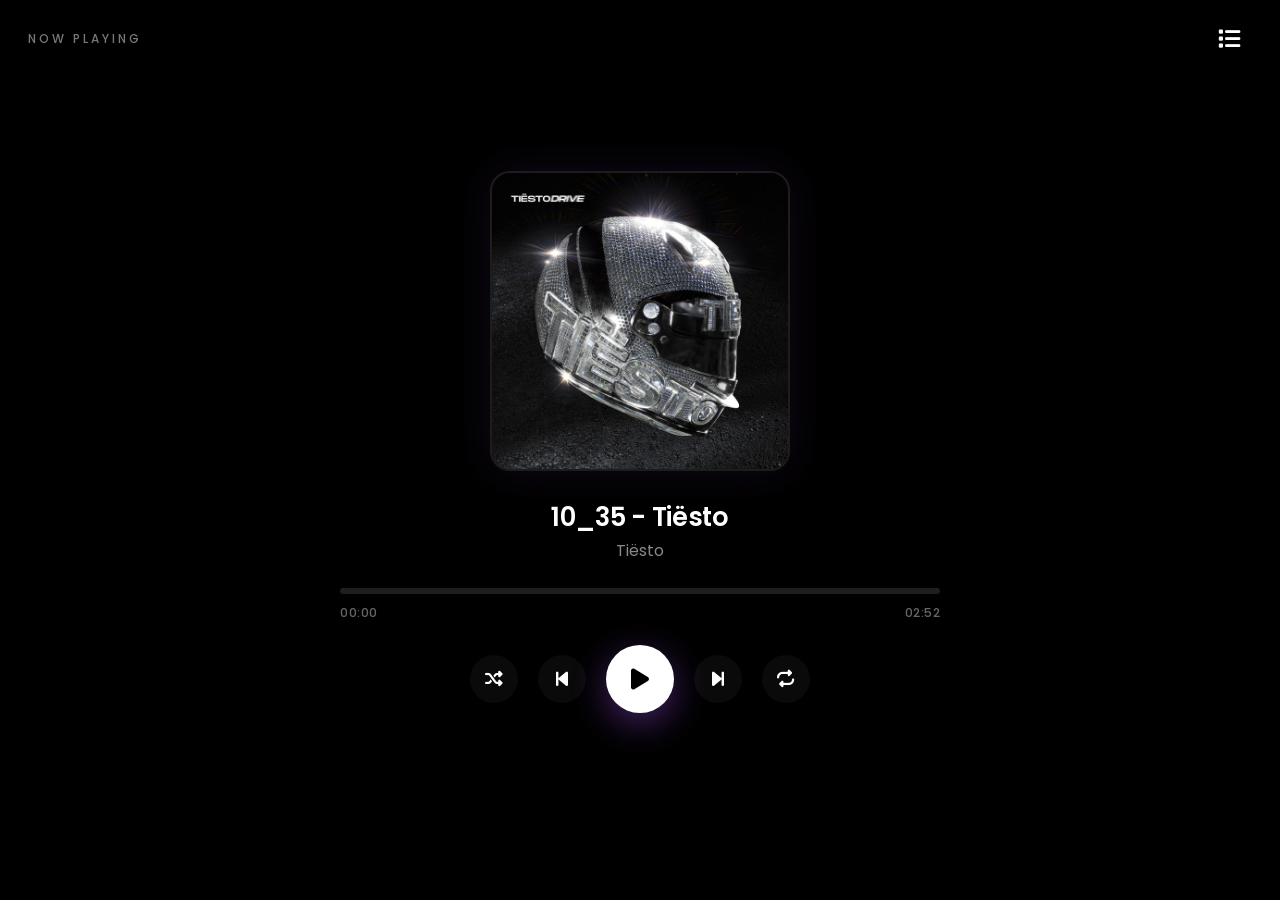
<file: PAGES/Music.html>
<!DOCTYPE html>
<html lang="en">
<head>
    <meta charset="UTF-8">
    <meta name="viewport" content="width=device-width, initial-scale=1.0, user-scalable=no, viewport-fit=cover">
    <title>Fullscreen Music Player with Album Art</title>

    <!-- Import Font Awesome icons from CDN -->
    <link rel="stylesheet" href="https://cdnjs.cloudflare.com/ajax/libs/font-awesome/6.5.1/css/all.min.css">

    <!-- Import Google Fonts from CDN -->
    <link rel="preconnect" href="https://fonts.googleapis.com">
    <link rel="preconnect" href="https://fonts.gstatic.com" crossorigin>
    <link rel="stylesheet" href="https://fonts.googleapis.com/css2?family=Poppins:wght@300;400;500;600;700&display=swap">

    <style>
        :root {
            --bg: #000000;
            --surface: #0d0d0d;
            --surface-light: #1a1a1a;
            --text: #ffffff;
            --text-secondary: #aaaaaa;
            --gradient-start: #a855f7;
            --gradient-mid: #6366f1;
            --gradient-end: #3b82f6;
            --accent: #a855f7;
            --progress-height: 6px;
            --thumb-size: 16px;
        }

        * {
            margin: 0;
            padding: 0;
            box-sizing: border-box;
        }

        body {
            background: #000000;
            font-family: 'Poppins', -apple-system, BlinkMacSystemFont, sans-serif;
            user-select: none;
            -webkit-tap-highlight-color: transparent;
            overflow: hidden;
            height: 100vh;
            height: 100dvh;
            width: 100vw;
            width: 100dvw;
            display: flex;
            align-items: center;
            justify-content: center;
        }

        /* ============ MAIN PLAYER CONTAINER (FULLSCREEN) ============ */
        .music-player {
            position: relative;
            width: 100%;
            height: 100%;
            background: #000000;
            display: flex;
            flex-direction: column;
            align-items: center;
            justify-content: center;
            padding: 24px 28px 40px;
            z-index: 1;
            transition: all 0.3s ease;
        }

        /* ============ HEADER ============ */
        .player-header {
            width: 100%;
            display: flex;
            justify-content: space-between;
            align-items: center;
            margin-bottom: 12px;
            position: absolute;
            top: 16px;
            left: 0;
            padding: 0 28px;
            z-index: 5;
            pointer-events: none;
        }

        .player-header>* {
            pointer-events: auto;
        }

        .now-playing-label {
            font-size: 0.75rem;
            text-transform: uppercase;
            letter-spacing: 3px;
            color: #777;
            font-weight: 500;
        }

        /* List icon button - top right */
        .list-toggle-btn {
            background: transparent;
            border: none;
            color: #ffffff;
            font-size: 1.4rem;
            cursor: pointer;
            width: 46px;
            height: 46px;
            border-radius: 50%;
            display: flex;
            align-items: center;
            justify-content: center;
            transition: all 0.25s ease;
            position: relative;
            z-index: 10;
        }

        .list-toggle-btn:hover {
            background: rgba(255, 255, 255, 0.08);
            color: #ffffff;
        }

        .list-toggle-btn:active {
            transform: scale(0.9);
            background: rgba(255, 255, 255, 0.14);
        }

        /* ============ ALBUM ART SQUARE ============ */
        .album-art-container {
            width: 250px;
            height: 250px;
            border-radius: 20px;
            overflow: hidden;
            position: relative;
            background: #0a0a0a;
            border: 2px solid rgba(255, 255, 255, 0.08);
            box-shadow: 0 0 40px rgba(168, 85, 247, 0.1), inset 0 0 40px rgba(0, 0, 0, 0.5);
            transition: all 0.4s ease;
            flex-shrink: 0;
            margin-bottom: 30px;
            display: flex;
            align-items: center;
            justify-content: center;
        }

        .album-art-container.playing {
            border-color: rgba(168, 85, 247, 0.3);
            box-shadow: 0 0 60px rgba(168, 85, 247, 0.2), 0 0 100px rgba(99, 102, 241, 0.1), inset 0 0 40px rgba(0, 0, 0, 0.5);
            animation: glowPulse 2s ease-in-out infinite;
        }

        @keyframes glowPulse {
            0%,
            100% {
                box-shadow: 0 0 60px rgba(168, 85, 247, 0.2), 0 0 100px rgba(99, 102, 241, 0.1), inset 0 0 40px rgba(0, 0, 0, 0.5);
            }
            50% {
                box-shadow: 0 0 80px rgba(168, 85, 247, 0.35), 0 0 130px rgba(99, 102, 241, 0.2), inset 0 0 40px rgba(0, 0, 0, 0.5);
            }
        }

        .album-art-image {
            width: 100%;
            height: 100%;
            object-fit: cover;
            display: block;
            position: relative;
            z-index: 2;
            opacity: 0;
            transition: opacity 0.4s ease;
        }

        .album-art-container.image-loaded .album-art-image {
            opacity: 1;
        }

        .album-art-fallback {
            position: absolute;
            top: 0;
            left: 0;
            width: 100%;
            height: 100%;
            display: flex;
            align-items: center;
            justify-content: center;
            background: linear-gradient(135deg, #1a1a1a, #0d0d0d);
            z-index: 1;
            pointer-events: none;
        }

        .album-art-fallback i {
            font-size: 70px;
            color: rgba(255, 255, 255, 0.2);
            transition: color 0.3s ease;
        }

        .album-art-container.playing .album-art-fallback i {
            color: rgba(168, 85, 247, 0.3);
        }

        /* ============ SONG INFO ============ */
        .song-info {
            text-align: center;
            width: 100%;
            margin-bottom: 10px;
            min-height: 60px;
            max-width: 600px;
        }

        .song-title {
            font-size: 1.4rem;
            font-weight: 600;
            color: #ffffff;
            letter-spacing: -0.3px;
            white-space: nowrap;
            overflow: hidden;
            text-overflow: ellipsis;
            max-width: 100%;
            line-height: 1.3;
        }

        .song-artist {
            font-size: 0.9rem;
            font-weight: 400;
            color: #888;
            margin-top: 4px;
            white-space: nowrap;
            overflow: hidden;
            text-overflow: ellipsis;
            max-width: 100%;
        }

        /* ============ PROGRESS BAR ============ */
        .progress-wrapper {
            width: 100%;
            max-width: 600px;
            margin: 15px 0 5px;
        }

        .progress-container {
            position: relative;
            width: 100%;
            height: var(--progress-height);
            background: #1e1e1e;
            border-radius: 10px;
            cursor: pointer;
            overflow: visible;
            transition: height 0.2s ease;
            -webkit-tap-highlight-color: transparent;
        }

        .progress-container:hover {
            height: 8px;
        }

        .progress-container:active,
        .progress-container.dragging {
            height: 8px;
        }

        /* The filled portion with gradient */
        .progress-fill {
            position: absolute;
            left: 0;
            top: 0;
            height: 100%;
            border-radius: 10px;
            background: linear-gradient(to right,
                    #a855f7,
                    #8b5cf6,
                    #6366f1,
                    #4f46e5,
                    #3b82f6);
            background-size: 200% 100%;
            animation: gradientShift 3s ease infinite;
            transition: width 0.05s linear;
            pointer-events: none;
            z-index: 1;
            box-shadow: 0 0 10px rgba(168, 85, 247, 0.4);
        }

        @keyframes gradientShift {
            0%,
            100% {
                background-position: 0% 50%;
            }
            50% {
                background-position: 100% 50%;
            }
        }

        /* The draggable thumb */
        .progress-thumb {
            position: absolute;
            top: 50%;
            left: 0%;
            transform: translate(-50%, -50%);
            width: var(--thumb-size);
            height: var(--thumb-size);
            background: #ffffff;
            border-radius: 50%;
            z-index: 3;
            pointer-events: none;
            opacity: 0;
            transition: opacity 0.2s ease, left 0.05s linear;
            box-shadow: 0 0 10px rgba(255, 255, 255, 0.5), 0 0 20px rgba(168, 85, 247, 0.5);
        }

        .progress-container:hover .progress-thumb,
        .progress-container:active .progress-thumb,
        .progress-container.dragging .progress-thumb {
            opacity: 1;
        }

        /* Time display */
        .time-display {
            width: 100%;
            display: flex;
            justify-content: space-between;
            margin-top: 10px;
            font-size: 0.78rem;
            font-weight: 500;
            color: #666;
            letter-spacing: 0.5px;
            max-width: 600px;
        }

        .time-current,
        .time-total {
            font-variant-numeric: tabular-nums;
            font-family: 'Poppins', monospace;
        }

        /* ============ CONTROLS ============ */
        .controls {
            display: flex;
            align-items: center;
            justify-content: center;
            gap: 20px;
            margin-top: 18px;
            width: 100%;
            max-width: 500px;
            flex-wrap: wrap;
        }

        .ctrl-btn {
            background: transparent;
            border: none;
            color: #ffffff;
            cursor: pointer;
            display: flex;
            align-items: center;
            justify-content: center;
            border-radius: 50%;
            transition: all 0.2s ease;
            position: relative;
            -webkit-tap-highlight-color: transparent;
            outline: none;
        }

        .ctrl-btn:hover {
            color: #ffffff;
            transform: scale(1.08);
        }

        .ctrl-btn:active {
            transform: scale(0.88);
            transition: all 0.1s ease;
        }

        .ctrl-btn:focus-visible {
            outline: 2px solid rgba(168, 85, 247, 0.6);
            outline-offset: 3px;
        }

        /* Previous & Next */
        .btn-prev,
        .btn-next {
            width: 48px;
            height: 48px;
            font-size: 1.2rem;
            background: rgba(255, 255, 255, 0.04);
        }

        .btn-prev:hover,
        .btn-next:hover {
            background: rgba(255, 255, 255, 0.1);
        }

        /* Play/Pause - larger */
        .btn-play-pause {
            width: 68px;
            height: 68px;
            font-size: 1.5rem;
            background: #ffffff;
            color: #000000;
            box-shadow: 0 10px 35px rgba(168, 85, 247, 0.4);
            transition: all 0.25s ease;
        }

        .btn-play-pause:hover {
            transform: scale(1.06);
            box-shadow: 0 14px 45px rgba(168, 85, 247, 0.55);
            color: #000000;
        }

        .btn-play-pause:active {
            transform: scale(0.9);
            transition: all 0.1s ease;
            box-shadow: 0 5px 20px rgba(168, 85, 247, 0.35);
        }

        /* Repeat button */
        .btn-repeat {
            width: 48px;
            height: 48px;
            font-size: 1.1rem;
            background: rgba(255, 255, 255, 0.04);
            position: relative;
        }

        .btn-repeat:hover {
            background: rgba(255, 255, 255, 0.1);
        }

        .btn-repeat.active {
            color: #a855f7;
            background: rgba(168, 85, 247, 0.12);
        }

        .btn-repeat.repeat-one {
            color: #a855f7;
            background: rgba(168, 85, 247, 0.12);
        }

        /* Small "1" badge for repeat-one */
        .repeat-one-badge {
            position: absolute;
            bottom: 4px;
            right: 6px;
            font-size: 0.6rem;
            font-weight: 700;
            color: #a855f7;
            display: none;
            pointer-events: none;
        }

        .btn-repeat.repeat-one .repeat-one-badge {
            display: block;
        }

        /* Shuffle button */
        .btn-shuffle {
            width: 48px;
            height: 48px;
            font-size: 1.1rem;
            background: rgba(255, 255, 255, 0.04);
        }

        .btn-shuffle:hover {
            background: rgba(255, 255, 255, 0.1);
        }

        .btn-shuffle.active {
            color: #a855f7;
            background: rgba(168, 85, 247, 0.12);
        }

        /* ============ PLAYLIST OVERLAY PANEL ============ */
        .playlist-overlay {
            position: fixed;
            top: 0;
            right: 0;
            width: 100%;
            height: 100%;
            background: rgba(0, 0, 0, 0.75);
            z-index: 50;
            opacity: 0;
            pointer-events: none;
            transition: opacity 0.35s ease;
        }

        .playlist-overlay.open {
            opacity: 1;
            pointer-events: auto;
        }

        .playlist-panel {
            position: fixed;
            top: 0;
            right: -100%;
            width: 85%;
            max-width: 420px;
            height: 100%;
            height: 100dvh;
            background: #0a0a0a;
            z-index: 60;
            display: flex;
            flex-direction: column;
            transition: right 0.4s cubic-bezier(0.25, 0.8, 0.25, 1);
            box-shadow: -10px 0 40px rgba(0, 0, 0, 0.8);
            border-left: 1px solid rgba(255, 255, 255, 0.05);
        }

        .playlist-panel.open {
            right: 0;
        }

        .playlist-header {
            display: flex;
            align-items: center;
            justify-content: space-between;
            padding: 22px 20px 16px;
            border-bottom: 1px solid rgba(255, 255, 255, 0.06);
            flex-shrink: 0;
        }

        .playlist-title {
            font-size: 1.3rem;
            font-weight: 600;
            color: #ffffff;
            letter-spacing: -0.3px;
        }

        .playlist-close-btn {
            background: transparent;
            border: none;
            color: #ffffff;
            font-size: 1.3rem;
            cursor: pointer;
            width: 40px;
            height: 40px;
            border-radius: 50%;
            display: flex;
            align-items: center;
            justify-content: center;
            transition: all 0.2s ease;
            -webkit-tap-highlight-color: transparent;
            outline: none;
        }

        .playlist-close-btn:hover {
            background: rgba(255, 255, 255, 0.08);
        }

        .playlist-close-btn:focus-visible {
            outline: 2px solid rgba(168, 85, 247, 0.6);
            outline-offset: 2px;
        }

        .playlist-count {
            font-size: 0.8rem;
            color: #666;
            font-weight: 400;
            margin-left: 6px;
        }

        .playlist-list {
            flex: 1;
            overflow-y: auto;
            padding: 8px 12px;
            list-style: none;
            scrollbar-width: thin;
            scrollbar-color: #333 transparent;
            -webkit-overflow-scrolling: touch;
        }

        .playlist-list::-webkit-scrollbar {
            width: 4px;
        }

        .playlist-list::-webkit-scrollbar-track {
            background: transparent;
        }

        .playlist-list::-webkit-scrollbar-thumb {
            background: #333;
            border-radius: 10px;
        }

        .playlist-item {
            display: flex;
            align-items: center;
            gap: 14px;
            padding: 14px 16px;
            border-radius: 16px;
            cursor: pointer;
            transition: all 0.2s ease;
            margin-bottom: 4px;
            position: relative;
            -webkit-tap-highlight-color: transparent;
        }

        .playlist-item:hover {
            background: rgba(255, 255, 255, 0.04);
        }

        .playlist-item:active {
            background: rgba(255, 255, 255, 0.07);
        }

        .playlist-item.active {
            background: rgba(168, 85, 247, 0.1);
        }

        .playlist-item.active .playlist-item-title {
            color: #a855f7;
        }

        .playlist-item-number {
            font-size: 0.85rem;
            font-weight: 600;
            color: #555;
            width: 24px;
            text-align: center;
            flex-shrink: 0;
        }

        .playlist-item.active .playlist-item-number {
            color: #a855f7;
        }

        .playlist-item-info {
            flex: 1;
            min-width: 0;
        }

        .playlist-item-title {
            font-size: 0.95rem;
            font-weight: 500;
            color: #ddd;
            white-space: nowrap;
            overflow: hidden;
            text-overflow: ellipsis;
            transition: color 0.2s ease;
        }

        .playlist-item-artist {
            font-size: 0.75rem;
            color: #666;
            white-space: nowrap;
            overflow: hidden;
            text-overflow: ellipsis;
        }

        .playlist-item.active .playlist-item-artist {
            color: #888;
        }

        .playlist-item-playing-icon {
            font-size: 0.75rem;
            color: #a855f7;
            display: none;
            animation: pulseDot 1s ease-in-out infinite;
            flex-shrink: 0;
        }

        .playlist-item.active .playlist-item-playing-icon {
            display: block;
        }

        @keyframes pulseDot {
            0%,
            100% {
                opacity: 1;
            }
            50% {
                opacity: 0.3;
            }
        }

        /* ============ RESPONSIVE ADJUSTMENTS ============ */
        @media (max-width: 600px) {
            .music-player {
                padding: 20px 20px 32px;
            }

            .player-header {
                padding: 0 20px;
            }

            .album-art-container {
                width: 200px;
                height: 200px;
            }

            .btn-play-pause {
                width: 60px;
                height: 60px;
                font-size: 1.3rem;
            }

            .btn-prev,
            .btn-next,
            .btn-repeat,
            .btn-shuffle {
                width: 44px;
                height: 44px;
                font-size: 1rem;
            }

            .controls {
                gap: 12px;
            }

            .song-title {
                font-size: 1.2rem;
            }

            .playlist-panel {
                width: 90%;
            }
        }

        @media (max-width: 400px) {
            .album-art-container {
                width: 160px;
                height: 160px;
            }

            .btn-play-pause {
                width: 54px;
                height: 54px;
                font-size: 1.1rem;
            }

            .btn-prev,
            .btn-next,
            .btn-repeat,
            .btn-shuffle {
                width: 40px;
                height: 40px;
                font-size: 0.9rem;
            }

            .controls {
                gap: 8px;
            }

            .song-title {
                font-size: 1.1rem;
            }

            .album-art-fallback i {
                font-size: 50px;
            }
        }

        @media (min-width: 768px) {
            .album-art-container {
                width: 300px;
                height: 300px;
            }

            .song-title {
                font-size: 1.6rem;
            }

            .song-artist {
                font-size: 1rem;
            }

            .album-art-fallback i {
                font-size: 80px;
            }
        }
    </style>
</head>
<body>

    <!-- ==================== MUSIC PLAYER (FULLSCREEN) ==================== -->
    <div class="music-player" id="musicPlayer">
        <!-- Header with list icon -->
        <div class="player-header">
            <span class="now-playing-label">Now Playing</span>
            <button class="list-toggle-btn" id="listToggleBtn" title="Playlist" aria-label="Open playlist">
                <i class="fa-solid fa-list"></i>
            </button>
        </div>

        <!-- Album Art Square -->
        <div class="album-art-container" id="albumArtContainer">
            <img class="album-art-image" id="albumArtImage" src="" alt="Album Art">
            <div class="album-art-fallback" id="albumArtFallback">
                <i class="fa-solid fa-music"></i>
            </div>
        </div>

        <!-- Song Info -->
        <div class="song-info">
            <div class="song-title" id="songTitle">Select a Track</div>
            <div class="song-artist" id="songArtist">Press play to begin</div>
        </div>

        <!-- Progress Bar -->
        <div class="progress-wrapper">
            <div class="progress-container" id="progressContainer">
                <div class="progress-fill" id="progressFill"></div>
                <div class="progress-thumb" id="progressThumb"></div>
            </div>
            <div class="time-display">
                <span class="time-current" id="timeCurrent">00:00</span>
                <span class="time-total" id="timeTotal">00:00</span>
            </div>
        </div>

        <!-- Controls (Shuffle on left, Repeat on right) -->
        <div class="controls">
            <!-- Shuffle (left side) -->
            <button class="ctrl-btn btn-shuffle" id="btnShuffle" title="Shuffle: Off" aria-label="Shuffle mode">
                <i class="fa-solid fa-shuffle"></i>
            </button>

            <!-- Previous -->
            <button class="ctrl-btn btn-prev" id="btnPrev" title="Previous" aria-label="Previous track">
                <i class="fa-solid fa-backward-step"></i>
            </button>

            <!-- Play/Pause -->
            <button class="ctrl-btn btn-play-pause" id="btnPlayPause" title="Play" aria-label="Play">
                <i class="fa-solid fa-play" id="playPauseIcon"></i>
            </button>

            <!-- Next -->
            <button class="ctrl-btn btn-next" id="btnNext" title="Next" aria-label="Next track">
                <i class="fa-solid fa-forward-step"></i>
            </button>

            <!-- Repeat -->
            <button class="ctrl-btn btn-repeat" id="btnRepeat" title="Repeat: Off" aria-label="Repeat mode">
                <i class="fa-solid fa-repeat"></i>
                <span class="repeat-one-badge">1</span>
            </button>
        </div>
    </div>

    <!-- ==================== PLAYLIST OVERLAY ==================== -->
    <div class="playlist-overlay" id="playlistOverlay"></div>

    <div class="playlist-panel" id="playlistPanel">
        <div class="playlist-header">
            <div>
                <span class="playlist-title">Playlist</span>
                <span class="playlist-count" id="playlistCount">63 tracks</span>
            </div>
            <button class="playlist-close-btn" id="playlistCloseBtn" aria-label="Close playlist">
                <i class="fa-solid fa-xmark"></i>
            </button>
        </div>
        <ul class="playlist-list" id="playlistList">
            <!-- Playlist items injected by JS -->
        </ul>
    </div>

    <!-- ==================== AUDIO ELEMENT ==================== -->
    <audio id="audioElement" preload="metadata"></audio>

    <script>
        (function() {
            // ==================== DOM ELEMENTS ====================
            const audio = document.getElementById('audioElement');
            const albumArtContainer = document.getElementById('albumArtContainer');
            const albumArtImage = document.getElementById('albumArtImage');
            const albumArtFallback = document.getElementById('albumArtFallback');
            const songTitle = document.getElementById('songTitle');
            const songArtist = document.getElementById('songArtist');
            const progressContainer = document.getElementById('progressContainer');
            const progressFill = document.getElementById('progressFill');
            const progressThumb = document.getElementById('progressThumb');
            const timeCurrent = document.getElementById('timeCurrent');
            const timeTotal = document.getElementById('timeTotal');
            const btnPlayPause = document.getElementById('btnPlayPause');
            const playPauseIcon = document.getElementById('playPauseIcon');
            const btnPrev = document.getElementById('btnPrev');
            const btnNext = document.getElementById('btnNext');
            const btnRepeat = document.getElementById('btnRepeat');
            const btnShuffle = document.getElementById('btnShuffle');
            const listToggleBtn = document.getElementById('listToggleBtn');
            const playlistOverlay = document.getElementById('playlistOverlay');
            const playlistPanel = document.getElementById('playlistPanel');
            const playlistCloseBtn = document.getElementById('playlistCloseBtn');
            const playlistList = document.getElementById('playlistList');
            const playlistCount = document.getElementById('playlistCount');

            // ==================== PLAYLIST DATA ====================
            const playlist = [
                { id: 0, title: '10_35 - Tiësto', artist: 'Tiësto',
                    url: '../SOURCE/Music/Songs/10_35 - Tiësto.mp3', image: '../SOURCE/Music/Covers/10_35.jpg' },
                { id: 1, title: 'Deal Or No Deal', artist: 'Mabel & J1',
                    url: '../SOURCE/Music/Songs/A1 x J1, Mabel - Deal Or No Deal.wav',
                    image: '../SOURCE/Music/Covers/DealOrNoDeal.jpg' },
                { id: 2, title: 'Bad Girl', artist: 'Daya', url: '../SOURCE/Music/Songs/Bad Girl - Daya.mp3',
                    image: '../SOURCE/Music/Covers/BadGirl.jpg' },
                { id: 3, title: 'Just Wanna Be Friends', artist: 'Basixx',
                    url: '../SOURCE/Music/Songs/Basixx - Just Wanna Be Friends.wav',
                    image: '../SOURCE/Music/Covers/JustWannaBeFriends.jpg' },
                { id: 4, title: 'Beautiful Mistakes', artist: 'Maroon 5',
                    url: '../SOURCE/Music/Songs/Beautiful Mistakes - Maroon 5.mp3',
                    image: '../SOURCE/Music/Covers/Beautiful Mistakes.jpg' },
                { id: 5, title: 'Half a Heart', artist: 'BEAUZ / GISHIN',
                    url: '../SOURCE/Music/Songs/BEAUZ, GISHIN, AmanderSings - Half a Heart.wav',
                    image: '../SOURCE/Music/Covers/HalfAHeart.jpg' },
                { id: 6, title: 'Girl in the Mirror', artist: 'Bebe Rexha',
                    url: '../SOURCE/Music/Songs/Bebe Rexha - Girl in the Mirror.wav',
                    image: '../SOURCE/Music/Covers/GirlintheMirror.jpg' },
                { id: 7, title: 'Self Control', artist: 'Bebe Rexha',
                    url: '../SOURCE/Music/Songs/Bebe Rexha - Self Control.wav',
                    image: '../SOURCE/Music/Covers/SelfControl.jpg' },
                { id: 8, title: 'Believers', artist: 'Alan Walker',
                    url: '../SOURCE/Music/Songs/Believers - Alan Walker.mp3', image: '../SOURCE/Music/Covers/Believers.jpg' },
                { id: 9, title: 'Chai and Sunshine', artist: 'Anjulie',
                    url: '../SOURCE/Music/Songs/Chai and Sunshine - Anjulie.mp3',
                    image: '../SOURCE/Music/Covers/Chai and Sunshine.jpg' },
                { id: 10, title: 'Cheap Thrills', artist: 'Sia', url: '../SOURCE/Music/Songs/Cheap Thrills - Sia.mp3',
                    image: '../SOURCE/Music/Covers/Cheap Thrills.jpg' },
                { id: 11, title: 'Believing In Us', artist: 'Oaks',
                    url: '../SOURCE/Music/Songs/Cheat Codes, Oaks - Believing In Us.wav',
                    image: '../SOURCE/Music/Covers/BelievingInUs.jpg' },
                { id: 12, title: 'Mama', artist: 'Clean Bandit',
                    url: '../SOURCE/Music/Songs/Clean Bandit, Ellie Goulding - Mama (feat. Ellie Goulding).wav',
                    image: '../SOURCE/Music/Covers/Mama.jpg' },
                { id: 13, title: 'Bad Girl (Alt)', artist: 'Daya & Various',
                    url: '../SOURCE/Music/Songs/Daya, Andrew Goldstein, Jacob Kasher Hindlin, Madison Love, Grace Tandon, Michael Pollack, Charlie Puth - Bad Girl.wav',
                    image: '../SOURCE/Music/Covers/BadGirl.jpg' },
                { id: 14, title: 'Déjà Vu', artist: 'Yves V', url: '../SOURCE/Music/Songs/Déjà Vu - Yves V.mp3',
                    image: '../SOURCE/Music/Covers/Déjà Vu.jpg' },
                { id: 15, title: 'Complicated', artist: 'Dimitri Vegas & Like Mike',
                    url: '../SOURCE/Music/Songs/Dimitri Vegas & Like Mike, David Guetta, Dimitri Vegas, Kiiara - Complicated.wav',
                    image: '../SOURCE/Music/Covers/Complicated.jpg' },
                { id: 16, title: 'Runaway Kids', artist: 'Dreamr.',
                    url: '../SOURCE/Music/Songs/Dreamr., Catchphrase, Prince Woods, Kyra Grove - Runaway Kids.wav',
                    image: '../SOURCE/Music/Covers/RunawayKids.jpg' },
                { id: 17, title: 'Burn', artist: 'Ellie Goulding', url: '../SOURCE/Music/Songs/Ellie Goulding - Burn.wav',
                    image: '../SOURCE/Music/Covers/Burn.jpg' },
                { id: 18, title: 'Flashbacks', artist: 'INNA', url: '../SOURCE/Music/Songs/Flashbacks - INNA.mp3',
                    image: '../SOURCE/Music/Covers/Flashbacks.jpg' },
                { id: 19, title: 'Flicker Thicker Flames', artist: 'Lvly',
                    url: '../SOURCE/Music/Songs/Flicker Thicker Flames - Lvly.mp3',
                    image: '../SOURCE/Music/Covers/Flicker Thicker Flames.jpg' },
                { id: 20, title: 'Body Back', artist: 'Gryffin & Maia Wright',
                    url: '../SOURCE/Music/Songs/Gryffin, Maia Wright - Body Back.wav',
                    image: '../SOURCE/Music/Covers/BodyBlack.jpg' },
                { id: 21, title: 'Love Myself', artist: 'Hailee Steinfeld',
                    url: '../SOURCE/Music/Songs/Hailee Steinfeld - Love Myself (Official Video).wav',
                    image: '../SOURCE/Music/Covers/LoveMyself.jpg' },
                { id: 22, title: 'Heartbreak Anthem', artist: 'Galantis',
                    url: '../SOURCE/Music/Songs/Heartbreak Anthem - Galantis.mp3',
                    image: '../SOURCE/Music/Covers/Heartbreak Anthem.jpg' },
                { id: 23, title: 'Here With Me', artist: 'Marshmello',
                    url: '../SOURCE/Music/Songs/Here With Me - Marshmello.mp3',
                    image: '../SOURCE/Music/Covers/Here With Me.jpg' },
                { id: 24, title: 'Hope', artist: 'The Chainsmokers',
                    url: '../SOURCE/Music/Songs/Hope - The Chainsmokers.mp3', image: '../SOURCE/Music/Covers/Hope.jpg' },
                { id: 25, title: 'Dive', artist: 'Hot Shade',
                    url: '../SOURCE/Music/Songs/Hot Shade, Mike Perry, Chris James - Dive.wav',
                    image: '../SOURCE/Music/Covers/Dive.jpg' },
                { id: 26, title: 'PAY ME BACK!', artist: 'ILIRA',
                    url: '../SOURCE/Music/Songs/ILIRA - PAY ME BACK!.wav', image: '../SOURCE/Music/Covers/PayMeBack.jpg' },
                { id: 27, title: "Look Who's Cryin' Now", artist: 'Jessie Murph',
                    url: "SOURCE/Music/Songs/Jessie Murph - Look Who's Cryin' Now.wav",
                    image: "SOURCE/Music/Covers/LookWhosCryinNow.jpg" },
                { id: 28, title: 'Wild', artist: 'Jonas Blue',
                    url: '../SOURCE/Music/Songs/Jonas Blue, Chelcee Grimes, TINI, JHAYCO - Wild.wav',
                    image: '../SOURCE/Music/Covers/Wild.jpg' },
                { id: 29, title: 'Polaroid', artist: 'Jonas Blue',
                    url: '../SOURCE/Music/Songs/Jonas Blue, Liam Payne, Lennon Stella - Polaroid.wav',
                    image: '../SOURCE/Music/Covers/Polaroid.jpg' },
                { id: 30, title: 'Mona Lisa', artist: 'K-391', url: '../SOURCE/Music/Songs/K-391 - Mona Lisa.wav',
                    image: '../SOURCE/Music/Covers/MonaLisa.jpg' },
                { id: 31, title: 'la di die', artist: 'Nessa Barrett',
                    url: '../SOURCE/Music/Songs/la di die - Nessa Barrett.mp3', image: '../SOURCE/Music/Covers/la di die.jpg' },
                { id: 32, title: 'I Like Me Better', artist: 'Lauv',
                    url: '../SOURCE/Music/Songs/Lauv - I Like Me Better.wav',
                    image: '../SOURCE/Music/Covers/ILikeMeBetter.jpg' },
                { id: 33, title: 'Let Me Go', artist: 'Hailee Steinfeld',
                    url: '../SOURCE/Music/Songs/Let Me Go  - Hailee Steinfeld.mp3',
                    image: '../SOURCE/Music/Covers/Let Me Go.jpg' },
                { id: 34, title: 'Lonely Together', artist: 'Avicii',
                    url: '../SOURCE/Music/Songs/Lonely Together - Avicii.mp3',
                    image: '../SOURCE/Music/Covers/Lonely Together.jpg' },
                { id: 35, title: 'Catching Fire', artist: 'Lvly & Dai',
                    url: '../SOURCE/Music/Songs/Lvly, Dai - Catching Fire.wav',
                    image: '../SOURCE/Music/Covers/CatchingFire.jpg' },
                { id: 36, title: "Don't Call Me Up", artist: 'Mabel',
                    url: "SOURCE/Music/Songs/Mabel - Don't Call Me Up.wav",
                    image: '../SOURCE/Music/Covers/DontCallMeUp.jpg' },
                { id: 37, title: 'Here With Me (Alt)', artist: 'Marshmello & CHVRCHES',
                    url: '../SOURCE/Music/Songs/Marshmello, CHVRCHES - Here With Me.wav',
                    image: '../SOURCE/Music/Covers/HereWithMe.jpg' },
                { id: 38, title: 'New', artist: 'Daya', url: '../SOURCE/Music/Songs/New - Daya.mp3',
                    image: '../SOURCE/Music/Covers/New.jpg' },
                { id: 39, title: 'AM_PM', artist: 'NOTD & Maia Wright',
                    url: '../SOURCE/Music/Songs/NOTD, Maia Wright - AM_PM.wav', image: '../SOURCE/Music/Covers/AM_PM.jpg' },
                { id: 40, title: 'k (all i got to say)', artist: 'NUVILICES',
                    url: '../SOURCE/Music/Songs/NUVILICES - k (all i got to say).wav', image: '../SOURCE/Music/Covers/k.jpg' },
                { id: 41, title: 'Munn', artist: "Religion's Epitome",
                    url: "SOURCE/Music/Songs/Religion_s Epitome - Munn.mp3",
                    image: '../SOURCE/Music/Covers/Religion_s Epitome.jpg' },
                { id: 42, title: 'Rich Love', artist: 'OneRepublic',
                    url: '../SOURCE/Music/Songs/Rich Love - OneRepublic.mp3', image: '../SOURCE/Music/Covers/Rich Love.jpg' },
                { id: 43, title: 'Riding Shotgun', artist: 'Kygo',
                    url: '../SOURCE/Music/Songs/Riding Shotgun - Kygo.mp3',
                    image: '../SOURCE/Music/Covers/Riding Shotgun.jpg' },
                { id: 44, title: 'Rockabye', artist: 'Clean Bandit',
                    url: '../SOURCE/Music/Songs/Rockabye- Clean Bandit.mp3', image: '../SOURCE/Music/Covers/Rockabye.jpg' },
                { id: 45, title: 'Savannah', artist: 'Diviners', url: '../SOURCE/Music/Songs/Savannah - Diviners.mp3',
                    image: '../SOURCE/Music/Covers/Savannah.jpg' },
                { id: 46, title: 'Floating Through Space', artist: 'Sia & David Guetta',
                    url: '../SOURCE/Music/Songs/Sia, David Guetta - Floating Through Space.wav',
                    image: '../SOURCE/Music/Covers/FloatingThroughSpace.jpg' },
                { id: 47, title: 'Mind Games', artist: 'Sickick',
                    url: '../SOURCE/Music/Songs/Sickick - Mind Games.wav', image: '../SOURCE/Music/Covers/MindGames.jpg' },
                { id: 48, title: 'Standing Still', artist: 'Joakim Molitor',
                    url: '../SOURCE/Music/Songs/Standing Still - Joakim Molitor.mp3',
                    image: '../SOURCE/Music/Covers/Standing Still.jpg' },
                { id: 49, title: 'Stargazing', artist: 'Kygo', url: '../SOURCE/Music/Songs/Stargazing - Kygo.mp3',
                    image: '../SOURCE/Music/Covers/Stargazing.jpg' },
                { id: 50, title: 'Just Hold On', artist: 'Steve Aoki',
                    url: '../SOURCE/Music/Songs/Steve Aoki, Louis Tomlinson - Just Hold On.wav',
                    image: '../SOURCE/Music/Covers/JustHoldOn.jpg' },
                { id: 51, title: 'Summer Bath', artist: 'Wahidul Choudhury',
                    url: '../SOURCE/Music/Songs/Summer Bath - Wahidul Choudhury.mp3',
                    image: '../SOURCE/Music/Covers/Summer Bath.jpg' },
                { id: 52, title: 'Getaway', artist: 'Syn Cole', url: '../SOURCE/Music/Songs/Syn Cole - Getaway.wav',
                    image: '../SOURCE/Music/Covers/Getaway.jpg' },
                { id: 53, title: 'The Greatest', artist: 'Sia', url: '../SOURCE/Music/Songs/The Greatest - Sia.mp3',
                    image: '../SOURCE/Music/Covers/The Greatest.jpg' },
                { id: 54, title: 'The Middle', artist: 'Zedd', url: '../SOURCE/Music/Songs/The Middle - Zedd.mp3',
                    image: '../SOURCE/Music/Covers/The Middle.jpg' },
                { id: 55, title: 'Things I Love', artist: 'Lvly',
                    url: '../SOURCE/Music/Songs/Things I Love - Lvly.mp3', image: '../SOURCE/Music/Covers/Things I Love.jpg' },
                { id: 56, title: 'this is what heartbreak feels like', artist: 'JVKE',
                    url: '../SOURCE/Music/Songs/this is what heartbreak feels like - JVKE.mp3',
                    image: '../SOURCE/Music/Covers/this is what heartbreak feels like.jpg' },
                { id: 57, title: 'Ritual', artist: 'Tiesto',
                    url: '../SOURCE/Music/Songs/Tiësto, Jonas Blue, Rita Ora - Ritual.wav',
                    image: '../SOURCE/Music/Covers/Ritual.jpg' },
                { id: 58, title: 'Harder', artist: 'Talay Riley',
                    url: '../SOURCE/Music/Songs/Tiësto, KSHMR, Talay Riley - Harder (feat. Talay Riley).wav',
                    image: '../SOURCE/Music/Covers/Harder.jpg' },
                { id: 59, title: 'If Only I', artist: 'Two Friends',
                    url: '../SOURCE/Music/Songs/Two Friends, Loud Luxury, Bebe Rexha - If Only I.wav',
                    image: '../SOURCE/Music/Covers/IfOnlyI.jpg' },
                { id: 60, title: 'Summer Bath (Alt)', artist: 'Wahidul Choudhury',
                    url: '../SOURCE/Music/Songs/Wahidul Choudhury - Summer Bath.wav',
                    image: '../SOURCE/Music/Covers/SummerBath.jpg' },
                { id: 61, title: 'Wake Me Up In Paris', artist: 'Anthony Keyrouz',
                    url: '../SOURCE/Music/Songs/Wake Me Up In Paris - Anthony Keyrouz.mp3',
                    image: '../SOURCE/Music/Covers/Wake Me Up In Paris.jpg' },
                { id: 62, title: 'Déjà Vu (Alt)', artist: 'Yves V / INNA',
                    url: '../SOURCE/Music/Songs/Yves V, INNA, Janieck - Déjà Vu.wav',
                    image: '../SOURCE/Music/Covers/DejaVu.jpg' }
            ];

            // ==================== STATE ====================
            let currentTrackIndex = 0;
            let isPlaying = false;
            let repeatMode = 0; // 0 = off, 1 = repeat all, 2 = repeat one
            let isShuffled = false;
            let isDragging = false;
            let audioLoaded = false;
            let isTouchDevice = false;

            // Shuffle order management
            let shuffleOrder = [];
            let shufflePosition = 0;

            // ==================== FUNCTIONS ====================
            function formatTime(seconds) {
                if (isNaN(seconds) || seconds < 0 || !isFinite(seconds)) return '00:00';
                const mins = Math.floor(seconds / 60);
                const secs = Math.floor(seconds % 60);
                return String(mins).padStart(2, '0') + ':' + String(secs).padStart(2, '0');
            }

            function updateProgressUI() {
                const duration = audio.duration;
                const currentTime = audio.currentTime;

                if (isNaN(duration) || duration <= 0) {
                    progressFill.style.width = '0%';
                    progressThumb.style.left = '0%';
                    timeCurrent.textContent = '00:00';
                    // Keep existing total if it was set, or show 00:00
                    if (timeTotal.textContent === '--:--' || timeTotal.textContent === '') {
                        timeTotal.textContent = '00:00';
                    }
                    return;
                }

                const progressPercent = (currentTime / duration) * 100;
                progressFill.style.width = progressPercent + '%';
                progressThumb.style.left = progressPercent + '%';
                timeCurrent.textContent = formatTime(currentTime);
                timeTotal.textContent = formatTime(duration);
            }

            function loadAlbumArt(track) {
                albumArtContainer.classList.remove('image-loaded');
                if (track.image && track.image.trim() !== '') {
                    // Use a new Image to preload, then swap
                    const img = new Image();
                    img.onload = function() {
                        albumArtImage.src = track.image;
                        albumArtContainer.classList.add('image-loaded');
                    };
                    img.onerror = function() {
                        // Fallback: hide image, show fallback icon
                        albumArtImage.removeAttribute('src');
                        albumArtImage.style.opacity = '0';
                        albumArtContainer.classList.remove('image-loaded');
                    };
                    img.src = track.image;
                    // Also set the src directly so it starts loading
                    if (albumArtImage.src !== track.image) {
                        albumArtImage.src = track.image;
                    }
                } else {
                    albumArtImage.removeAttribute('src');
                    albumArtImage.style.opacity = '0';
                    albumArtContainer.classList.remove('image-loaded');
                }
            }

            function loadTrack(index) {
                if (index < 0 || index >= playlist.length) return;
                currentTrackIndex = index;
                audioLoaded = false;

                const track = playlist[index];

                // Update UI immediately
                songTitle.textContent = track.title;
                songArtist.textContent = track.artist;
                progressFill.style.width = '0%';
                progressThumb.style.left = '0%';
                timeCurrent.textContent = '00:00';
                timeTotal.textContent = '00:00';

                loadAlbumArt(track);

                // Reset audio element
                audio.pause();
                audio.currentTime = 0;
                // Clear any previous source by setting to empty first
                audio.removeAttribute('src');
                // Small delay to ensure the reset takes effect, then set new src
                audio.src = track.url;
                audio.load();

                updatePlaylistHighlight();

                // Update shuffle position if shuffle is active
                if (isShuffled && shuffleOrder.length > 0) {
                    const pos = shuffleOrder.indexOf(currentTrackIndex);
                    if (pos !== -1) {
                        shufflePosition = pos;
                    } else {
                        // Track not in current shuffle order, regenerate
                        generateShuffleOrderAround(currentTrackIndex);
                        shufflePosition = 0;
                    }
                }

                if (!isPlaying) {
                    albumArtContainer.classList.remove('playing');
                }
            }

            function playTrack(index) {
                // If it's a different track, or same track but audio isn't loaded, reload
                if (index !== currentTrackIndex || (!audioLoaded && index === currentTrackIndex)) {
                    loadTrack(index);
                }
                play();
            }

            function play() {
                const promise = audio.play();
                if (promise !== undefined) {
                    promise.then(() => {
                        setIsPlayingState(true);
                    }).catch((err) => {
                        console.warn('Playback prevented:', err.message);
                        setIsPlayingState(false);
                    });
                } else {
                    // Older browsers might not return a promise
                    setIsPlayingState(true);
                }
            }

            function pause() {
                audio.pause();
                setIsPlayingState(false);
            }

            function togglePlayPause() {
                if (isPlaying) {
                    pause();
                } else {
                    // Check if audio has a valid source
                    const hasSource = audio.src &&
                        audio.src !== window.location.href &&
                        audio.src !== '' &&
                        !audio.src.endsWith('/') &&
                        audio.src !== 'about:blank';
                    if (!hasSource) {
                        // No track loaded yet, load the first one
                        loadTrack(currentTrackIndex);
                    }
                    play();
                }
            }

            function setIsPlayingState(state) {
                isPlaying = state;
                if (state) {
                    playPauseIcon.className = 'fa-solid fa-pause';
                    btnPlayPause.setAttribute('aria-label', 'Pause');
                    btnPlayPause.title = 'Pause';
                    albumArtContainer.classList.add('playing');
                } else {
                    playPauseIcon.className = 'fa-solid fa-play';
                    btnPlayPause.setAttribute('aria-label', 'Play');
                    btnPlayPause.title = 'Play';
                    albumArtContainer.classList.remove('playing');
                }
                updatePlaylistHighlight();
            }

            // ==================== SHUFFLE LOGIC ====================
            function generateShuffleOrderAround(centerIndex) {
                const allIndices = [];
                for (let i = 0; i < playlist.length; i++) {
                    if (i !== centerIndex) allIndices.push(i);
                }
                // Fisher-Yates shuffle
                for (let i = allIndices.length - 1; i > 0; i--) {
                    const j = Math.floor(Math.random() * (i + 1));
                    [allIndices[i], allIndices[j]] = [allIndices[j], allIndices[i]];
                }
                shuffleOrder = [centerIndex, ...allIndices];
            }

            function generateFreshShuffleOrder(excludeFirst) {
                const allIndices = [];
                for (let i = 0; i < playlist.length; i++) {
                    if (i !== excludeFirst) allIndices.push(i);
                }
                for (let i = allIndices.length - 1; i > 0; i--) {
                    const j = Math.floor(Math.random() * (i + 1));
                    [allIndices[i], allIndices[j]] = [allIndices[j], allIndices[i]];
                }
                // Pick a random starting point
                const startIdx = allIndices.length > 0 ? allIndices[0] : excludeFirst;
                return [startIdx, ...allIndices.filter(idx => idx !== startIdx)];
            }

            function enableShuffle() {
                if (playlist.length === 0) return;
                isShuffled = true;
                generateShuffleOrderAround(currentTrackIndex);
                shufflePosition = 0;
                btnShuffle.classList.add('active');
                btnShuffle.title = 'Shuffle: On';
                btnShuffle.setAttribute('aria-label', 'Shuffle: On');
            }

            function disableShuffle() {
                isShuffled = false;
                shuffleOrder = [];
                shufflePosition = 0;
                btnShuffle.classList.remove('active');
                btnShuffle.title = 'Shuffle: Off';
                btnShuffle.setAttribute('aria-label', 'Shuffle: Off');
            }

            function toggleShuffle() {
                if (isShuffled) {
                    disableShuffle();
                } else {
                    enableShuffle();
                }
            }

            function getNextTrackIndex() {
                if (isShuffled && shuffleOrder.length > 0) {
                    let nextPos = shufflePosition + 1;
                    if (nextPos >= shuffleOrder.length) {
                        // Exhausted shuffle order
                        if (repeatMode === 1) {
                            // Repeat all: generate fresh shuffle, avoid repeating last track as first
                            const lastTrack = shuffleOrder[shuffleOrder.length - 1];
                            const fresh = generateFreshShuffleOrder(lastTrack);
                            shuffleOrder = fresh;
                            shufflePosition = 0;
                            return shuffleOrder[0];
                        } else if (repeatMode === 2) {
                            // Repeat one
                            return currentTrackIndex;
                        } else {
                            // Repeat off: generate fresh shuffle but don't auto-play beyond this
                            // We'll let the 'ended' event handle stopping
                            const lastTrack = shuffleOrder[shuffleOrder.length - 1];
                            const fresh = generateFreshShuffleOrder(lastTrack);
                            shuffleOrder = fresh;
                            shufflePosition = 0;
                            return shuffleOrder[0];
                        }
                    } else {
                        shufflePosition = nextPos;
                        return shuffleOrder[shufflePosition];
                    }
                } else {
                    // Normal sequential
                    let nextIndex = currentTrackIndex + 1;
                    if (nextIndex >= playlist.length) {
                        nextIndex = 0;
                    }
                    return nextIndex;
                }
            }

            function getPrevTrackIndex() {
                if (isShuffled && shuffleOrder.length > 0) {
                    let prevPos = shufflePosition - 1;
                    if (prevPos < 0) {
                        prevPos = shuffleOrder.length - 1;
                    }
                    shufflePosition = prevPos;
                    return shuffleOrder[shufflePosition];
                } else {
                    let prevIndex = currentTrackIndex - 1;
                    if (prevIndex < 0) {
                        prevIndex = playlist.length - 1;
                    }
                    return prevIndex;
                }
            }

            function nextTrack() {
                if (playlist.length === 0) return;
                const nextIdx = getNextTrackIndex();
                playTrack(nextIdx);
            }

            function prevTrack() {
                if (playlist.length === 0) return;
                // If more than 3 seconds in, restart current track
                if (audio.currentTime > 3 && audioLoaded) {
                    audio.currentTime = 0;
                    updateProgressUI();
                    if (!isPlaying) play();
                    return;
                }
                const prevIdx = getPrevTrackIndex();
                playTrack(prevIdx);
            }

            function cycleRepeatMode() {
                repeatMode = (repeatMode + 1) % 3;
                updateRepeatButtonUI();
            }

            function updateRepeatButtonUI() {
                btnRepeat.classList.remove('active', 'repeat-one');
                switch (repeatMode) {
                    case 0:
                        btnRepeat.title = 'Repeat: Off';
                        btnRepeat.setAttribute('aria-label', 'Repeat: Off');
                        break;
                    case 1:
                        btnRepeat.classList.add('active');
                        btnRepeat.title = 'Repeat: All';
                        btnRepeat.setAttribute('aria-label', 'Repeat: All');
                        break;
                    case 2:
                        btnRepeat.classList.add('repeat-one');
                        btnRepeat.title = 'Repeat: One';
                        btnRepeat.setAttribute('aria-label', 'Repeat: One');
                        break;
                }
            }

            function seekToPosition(clientX) {
                const rect = progressContainer.getBoundingClientRect();
                let clickX = clientX - rect.left;
                clickX = Math.max(0, Math.min(clickX, rect.width));
                const percent = clickX / rect.width;
                if (!isNaN(audio.duration) && audio.duration > 0 && isFinite(audio.duration)) {
                    audio.currentTime = percent * audio.duration;
                }
                updateProgressUI();
            }

            // ==================== PLAYLIST UI ====================
            function renderPlaylist() {
                playlistList.innerHTML = '';
                playlist.forEach((track, index) => {
                    const li = document.createElement('li');
                    li.className = 'playlist-item';
                    if (index === currentTrackIndex && isPlaying) {
                        li.classList.add('active');
                    }
                    li.setAttribute('role', 'button');
                    li.setAttribute('tabindex', '0');
                    li.setAttribute('aria-label', `Play: ${track.title} by ${track.artist}`);
                    li.innerHTML = `
                            <span class="playlist-item-number">${String(index + 1).padStart(2, '0')}</span>
                            <div class="playlist-item-info">
                                <div class="playlist-item-title">${escapeHTML(track.title)}</div>
                                <div class="playlist-item-artist">${escapeHTML(track.artist)}</div>
                            </div>
                            <span class="playlist-item-playing-icon">
                                <i class="fa-solid fa-volume-high"></i>
                            </span>
                        `;
                    li.addEventListener('click', () => {
                        playTrack(index);
                        closePlaylist();
                    });
                    // Keyboard accessibility
                    li.addEventListener('keydown', (e) => {
                        if (e.key === 'Enter' || e.key === ' ') {
                            e.preventDefault();
                            playTrack(index);
                            closePlaylist();
                        }
                    });
                    playlistList.appendChild(li);
                });
                playlistCount.textContent = playlist.length + ' track' + (playlist.length !== 1 ? 's' :
                    '');
            }

            function escapeHTML(str) {
                const div = document.createElement('div');
                div.textContent = str;
                return div.innerHTML;
            }

            function updatePlaylistHighlight() {
                const items = playlistList.querySelectorAll('.playlist-item');
                items.forEach((item, index) => {
                    if (index === currentTrackIndex && isPlaying) {
                        item.classList.add('active');
                    } else {
                        item.classList.remove('active');
                    }
                });
            }

            function scrollToActivePlaylistItem() {
                const activeItem = playlistList.querySelector('.playlist-item.active');
                if (activeItem) {
                    activeItem.scrollIntoView({ behavior: 'smooth', block: 'center' });
                }
            }

            function openPlaylist() {
                playlistPanel.classList.add('open');
                playlistOverlay.classList.add('open');
                document.body.style.overflow = 'hidden';
                renderPlaylist();
                // Small delay to let the panel slide in, then scroll
                setTimeout(scrollToActivePlaylistItem, 400);
            }

            function closePlaylist() {
                playlistPanel.classList.remove('open');
                playlistOverlay.classList.remove('open');
                document.body.style.overflow = '';
            }

            // ==================== EVENT LISTENERS ====================
            btnPlayPause.addEventListener('click', togglePlayPause);
            btnNext.addEventListener('click', nextTrack);
            btnPrev.addEventListener('click', prevTrack);
            btnRepeat.addEventListener('click', cycleRepeatMode);
            btnShuffle.addEventListener('click', toggleShuffle);
            listToggleBtn.addEventListener('click', openPlaylist);
            playlistCloseBtn.addEventListener('click', closePlaylist);
            playlistOverlay.addEventListener('click', closePlaylist);

            // Detect touch device
            isTouchDevice = ('ontouchstart' in window) || (navigator.maxTouchPoints > 0);

            document.addEventListener('keydown', (e) => {
                // Escape: close playlist
                if (e.key === 'Escape' && playlistPanel.classList.contains('open')) {
                    closePlaylist();
                    return;
                }
                // Only handle keyboard shortcuts when playlist is closed and no input is focused
                const isInputFocused = document.activeElement &&
                    (document.activeElement.tagName === 'INPUT' ||
                        document.activeElement.tagName === 'TEXTAREA' ||
                        document.activeElement.isContentEditable);
                if (playlistPanel.classList.contains('open') || isInputFocused) return;

                switch (e.key) {
                    case ' ':
                        e.preventDefault();
                        togglePlayPause();
                        break;
                    case 'ArrowRight':
                        e.preventDefault();
                        nextTrack();
                        break;
                    case 'ArrowLeft':
                        e.preventDefault();
                        prevTrack();
                        break;
                    case 's':
                    case 'S':
                        e.preventDefault();
                        toggleShuffle();
                        break;
                    case 'r':
                    case 'R':
                        e.preventDefault();
                        cycleRepeatMode();
                        break;
                    default:
                        break;
                }
            });

            // ==================== PROGRESS BAR INTERACTIONS ====================
            // Mouse events
            progressContainer.addEventListener('mousedown', (e) => {
                if (isTouchDevice) return; // Let touch events handle it on touch devices
                e.preventDefault();
                isDragging = true;
                progressContainer.classList.add('dragging');
                seekToPosition(e.clientX);

                const onMouseMove = (moveEvent) => {
                    seekToPosition(moveEvent.clientX);
                };
                const onMouseUp = () => {
                    isDragging = false;
                    progressContainer.classList.remove('dragging');
                    document.removeEventListener('mousemove', onMouseMove);
                    document.removeEventListener('mouseup', onMouseUp);
                };
                document.addEventListener('mousemove', onMouseMove);
                document.addEventListener('mouseup', onMouseUp);
            });

            // Touch events
            progressContainer.addEventListener('touchstart', (e) => {
                isDragging = true;
                progressContainer.classList.add('dragging');
                seekToPosition(e.touches[0].clientX);

                const onTouchMove = (moveEvent) => {
                    seekToPosition(moveEvent.touches[0].clientX);
                };
                const onTouchEnd = () => {
                    isDragging = false;
                    progressContainer.classList.remove('dragging');
                    document.removeEventListener('touchmove', onTouchMove);
                    document.removeEventListener('touchend', onTouchEnd);
                };
                document.addEventListener('touchmove', onTouchMove, { passive: true });
                document.addEventListener('touchend', onTouchEnd);
            });

            // Click on progress (for quick seeks without dragging, mainly for mouse)
            progressContainer.addEventListener('click', (e) => {
                if (isDragging) return;
                if (isTouchDevice) return; // Touch uses touchstart
                seekToPosition(e.clientX);
            });

            // ==================== AUDIO EVENTS ====================
            audio.addEventListener('timeupdate', () => {
                if (!isDragging) {
                    updateProgressUI();
                }
            });

            audio.addEventListener('loadedmetadata', () => {
                audioLoaded = true;
                updateProgressUI();
            });

            audio.addEventListener('loadeddata', () => {
                audioLoaded = true;
                updateProgressUI();
            });

            audio.addEventListener('canplay', () => {
                audioLoaded = true;
                updateProgressUI();
            });

            audio.addEventListener('play', () => {
                setIsPlayingState(true);
            });

            audio.addEventListener('pause', () => {
                setIsPlayingState(false);
            });

            audio.addEventListener('ended', () => {
                if (repeatMode === 2) {
                    // Repeat one: restart the same track
                    audio.currentTime = 0;
                    play();
                } else if (repeatMode === 1) {
                    // Repeat all: go to next track (wraps around)
                    nextTrack();
                } else {
                    // Repeat off
                    if (isShuffled) {
                        // With shuffle, check if we've exhausted the order
                        if (shufflePosition + 1 >= shuffleOrder.length) {
                            // End of shuffle order, generate new one and continue
                            const lastTrack = shuffleOrder[shuffleOrder.length - 1];
                            const fresh = generateFreshShuffleOrder(lastTrack);
                            shuffleOrder = fresh;
                            shufflePosition = 0;
                            playTrack(shuffleOrder[0]);
                        } else {
                            nextTrack();
                        }
                    } else {
                        // Sequential: if last track, stop; otherwise go next
                        if (currentTrackIndex >= playlist.length - 1) {
                            // Last track, stop playing
                            loadTrack(0);
                            setIsPlayingState(false);
                            updateProgressUI();
                        } else {
                            nextTrack();
                        }
                    }
                }
            });

            audio.addEventListener('error', () => {
                console.warn('Audio failed to load for track:', playlist[currentTrackIndex]?.title);
                audioLoaded = false;
                setIsPlayingState(false);
                timeTotal.textContent = '--:--';
                timeCurrent.textContent = '00:00';
                progressFill.style.width = '0%';
                progressThumb.style.left = '0%';
                // Auto-advance after a short delay if the track can't be played
                if (isPlaying || audio.autoplay) {
                    setTimeout(() => {
                        if (playlist.length > 1) {
                            nextTrack();
                        }
                    }, 1500);
                }
            });

            // Handle when audio is waiting/buffering
            audio.addEventListener('waiting', () => {
                // Could show a buffering indicator here if desired
            });

            audio.addEventListener('stalled', () => {
                console.warn('Audio stalled for track:', playlist[currentTrackIndex]?.title);
            });

            // ==================== INITIALIZATION ====================
            function init() {
                renderPlaylist();
                updateRepeatButtonUI();
                disableShuffle();
                loadTrack(0);
                updateProgressUI();
                setIsPlayingState(false);
                // Preload the first track
                audio.load();
            }

            init();
        })();
    </script>
</body>
</html>
</file>
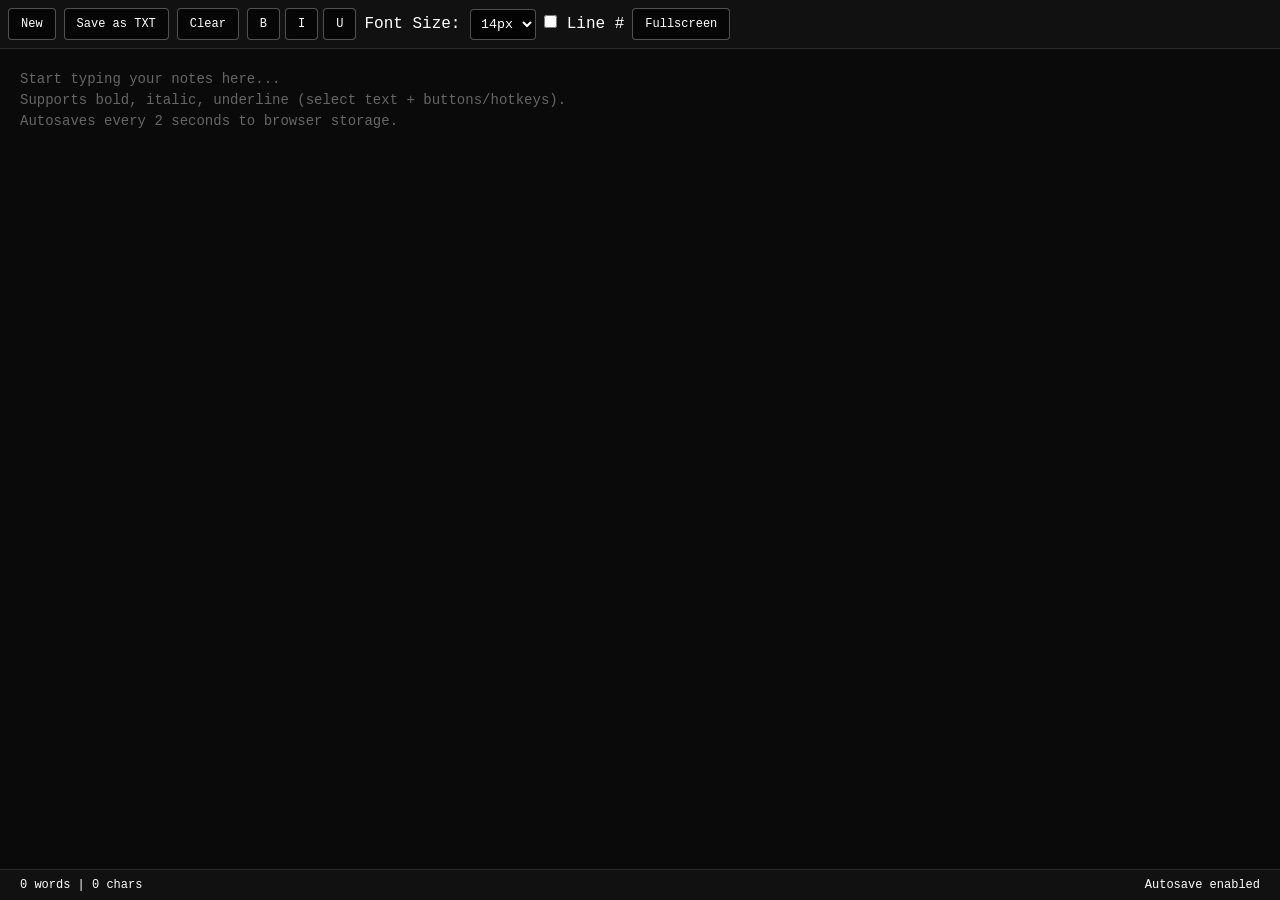
<file: PAGES/Notepad.html>
<!DOCTYPE html>
<html lang="en">
<head>
  <meta charset="UTF-8">
  <meta name="viewport" content="width=device-width, initial-scale=1.0">
  <title>Notepad</title>
  <style>
    * {
      margin: 0;
      padding: 0;
      box-sizing: border-box;
    }

    body {
      background: #000;
      color: #fff;
      font-family: 'Courier New', monospace;
      height: 100vh;
      overflow: hidden;
      display: flex;
      flex-direction: column;
    }

    .toolbar {
      background: rgba(19, 19, 19, 0.9);
      padding: 8px;
      display: flex;
      gap: 8px;
      flex-wrap: wrap;
      align-items: center;
      border-bottom: 1px solid rgba(255,255,255,0.1);
      backdrop-filter: blur(10px);
    }

    .btn {
      padding: 8px 12px;
      background: rgba(0,0,0,0.6);
      border: 1px solid rgba(255,255,255,0.3);
      border-radius: 4px;
      color: #fff;
      cursor: pointer;
      font-family: inherit;
      font-size: 12px;
      transition: all 0.3s ease;
    }

    .btn:hover {
      background: rgba(255,255,255,0.2);
      box-shadow: 0 0 10px rgba(255,255,255,0.3);
    }

    select, input {
      padding: 6px;
      background: rgba(0,0,0,0.8);
      border: 1px solid rgba(255,255,255,0.3);
      color: #fff;
      border-radius: 4px;
      font-family: inherit;
    }

    .editor-container {
      flex: 1;
      display: flex;
      flex-direction: column;
      position: relative;
    }

    #editor {
      flex: 1;
      background: #0a0a0a;
      color: #0f0;
      border: none;
      padding: 20px;
      font-family: 'Courier New', monospace;
      font-size: 14px;
      line-height: 1.5;
      resize: none;
      outline: none;
      scrollbar-width: thin;
      scrollbar-color: #333 #111;
    }

    #editor::placeholder {
      color: #666;
    }

    .status-bar {
      background: rgba(19, 19, 19, 0.9);
      padding: 8px 20px;
      font-size: 12px;
      display: flex;
      justify-content: space-between;
      border-top: 1px solid rgba(255,255,255,0.1);
    }

    .fullscreen .editor-container {
      position: fixed;
      top: 0;
      left: 0;
      width: 100vw;
      height: 100vh;
      z-index: 1000;
    }

    .fullscreen .toolbar, .fullscreen .status-bar {
      display: none;
    }

    /* Line numbers removed per request */
  </style>
</head>
<body>
  <div class="toolbar">
    <button class="btn" id="new">New</button>
    <button class="btn" id="save">Save as TXT</button>
    <button class="btn" id="clear">Clear</button>
    <div style="display: flex; gap: 5px; align-items: center;">
      <button class="btn" id="bold" title="Bold (Ctrl+B)">B</button>
      <button class="btn" id="italic" title="Italic (Ctrl+I)">I</button>
      <button class="btn" id="underline" title="Underline (Ctrl+U)">U</button>
    </div>
    <label>Font Size: <select id="fontSize">
      <option value="12">12px</option>
      <option value="14" selected>14px</option>
      <option value="16">16px</option>
      <option value="18">18px</option>
      <option value="20">20px</option>
    </select></label>
    <label><input type="checkbox" id="lineNums"> Line #</label>
    <button class="btn" id="fullscreen">Fullscreen</button>
  </div>

  <div class="editor-container">
    <textarea id="editor" placeholder="Start typing your notes here...&#10;Supports bold, italic, underline (select text + buttons/hotkeys).&#10;Autosaves every 2 seconds to browser storage."></textarea>
  </div>

  <div class="status-bar">
    <span id="wordCount">0 words | 0 chars</span>
    <span id="autosave">Autosave enabled</span>
  </div>

  <script>
    const editor = document.getElementById('editor');
    const wordCountEl = document.getElementById('wordCount');
    let autosaveTimer;
    let fileName = 'notepad.txt';

    // Load from localStorage
    const saved = localStorage.getItem(fileName);
    if (saved) {
      editor.value = saved;
    }

    // Autosave
    function autosave() {
      localStorage.setItem(fileName, editor.value);
      document.getElementById('autosave').textContent = `Saved at ${new Date().toLocaleTimeString()}`;
    }
    autosaveTimer = setInterval(autosave, 2000);

    // Update stats
    function updateStats() {
      const text = editor.value;
      const words = text.trim() ? text.trim().split(/\s+/).length : 0;
      const chars = text.length;
      wordCountEl.textContent = `${words} words | ${chars} chars`;
    }
    editor.addEventListener('input', updateStats);
    updateStats();

    // Line numbers
    function updateLineNumbers() {
      if (!document.getElementById('lineNums').checked) {
        lineNums.style.display = 'none';
        return;
      }
      lineNums.style.display = 'block';
      const lines = editor.value.split('\n').length;
      lineNums.innerHTML = Array(lines).fill(0).map((_, i) => i + 1).join('\n');
    }
    document.getElementById('lineNums').addEventListener('change', updateLineNumbers);
    editor.addEventListener('scroll', updateLineNumbers);
    editor.addEventListener('input', updateLineNumbers);

    // Toolbar actions
    document.getElementById('new').onclick = () => { editor.value = ''; updateStats(); updateLineNumbers(); };
    document.getElementById('clear').onclick = () => { editor.value = ''; updateStats(); updateLineNumbers(); };

    document.getElementById('save').onclick = () => {
      const blob = new Blob([editor.value], { type: 'text/plain' });
      const url = URL.createObjectURL(blob);
      const a = document.createElement('a');
      a.href = url;
      a.download = `notepad-${Date.now()}.txt`;
      a.click();
      URL.revokeObjectURL(url);
    };

    // Format
    function format(cmd) {
      editor.focus();
      document.execCommand(cmd, false, null);
      editor.dispatchEvent(new Event('input'));
    }
    document.getElementById('bold').onclick = () => format('bold');
    document.getElementById('italic').onclick = () => format('italic');
    document.getElementById('underline').onclick = () => format('underline');

    document.getElementById('fontSize').onchange = (e) => {
      editor.style.fontSize = e.target.value + 'px';
    };

    document.getElementById('fullscreen').onclick = () => {
      document.body.classList.toggle('fullscreen');
    };

    // Hotkeys
    document.addEventListener('keydown', (e) => {
      if (e.ctrlKey) {
        switch(e.key.toLowerCase()) {
          case 'b': e.preventDefault(); format('bold'); break;
          case 'i': e.preventDefault(); format('italic'); break;
          case 'u': e.preventDefault(); format('underline'); break;
          case 's': e.preventDefault(); document.getElementById('save').click(); break;
          case 'n': e.preventDefault(); document.getElementById('new').click(); break;
        }
      }
    });

    // Update on scroll for line nums
    editor.addEventListener('scroll', () => {
      lineNums.scrollTop = editor.scrollTop;
    });
  </script>
</body>
</html>
</file>
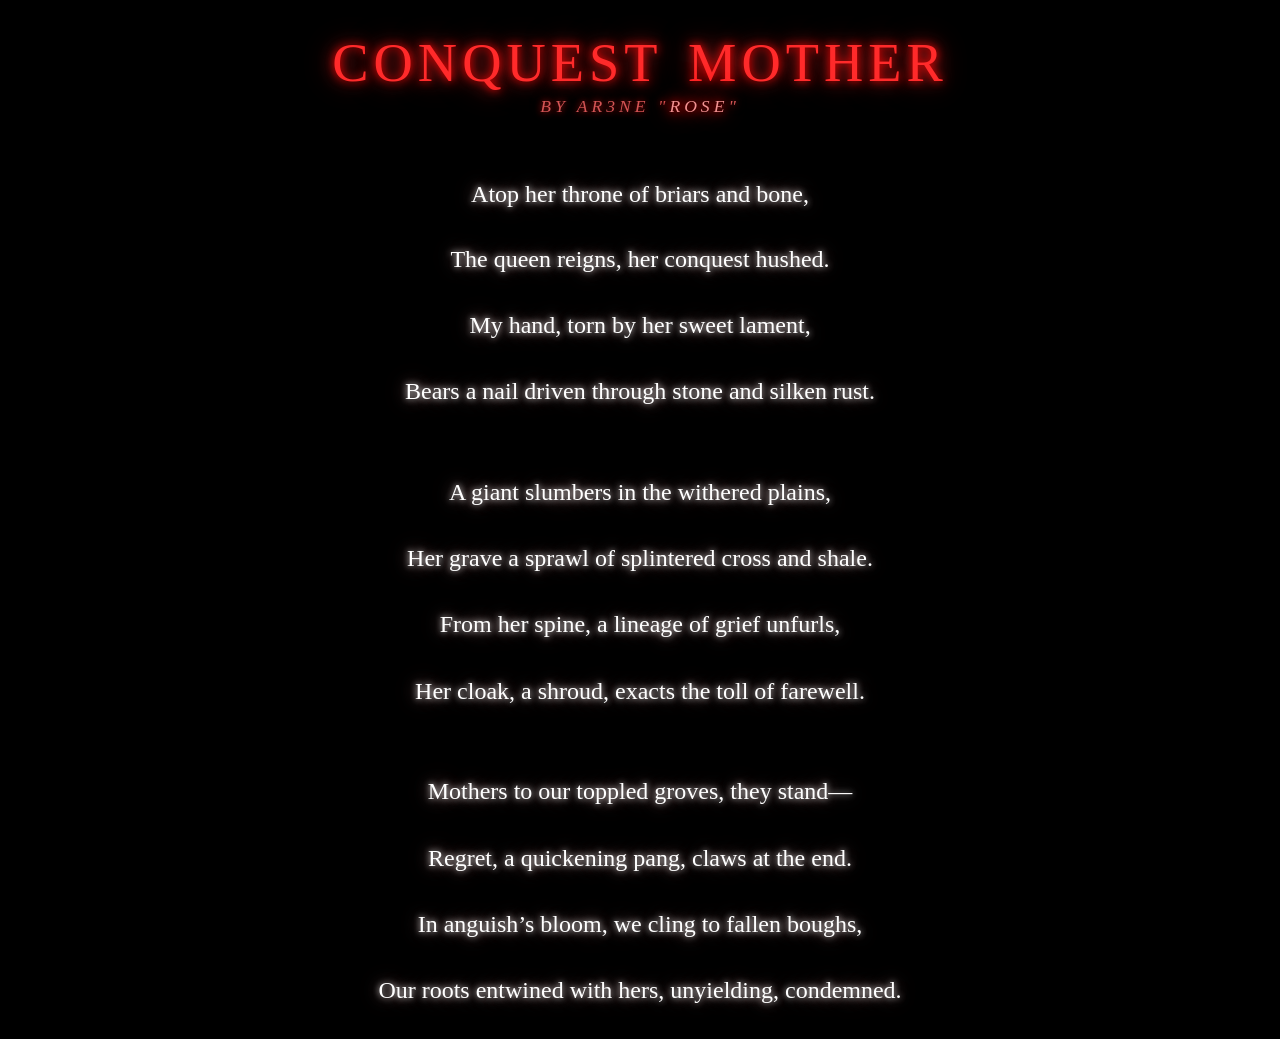
<file: PAGES/Poem.html>
<!DOCTYPE html>
<html lang="en">
<head>
    <meta charset="UTF-8">
    <meta name="viewport" content="width=device-width, initial-scale=1.0">
    <title>Conquest Mother · Ar3ne</title>
    <style>
        * {
            margin: 0;
            padding: 0;
            box-sizing: border-box;
        }

        body {
            background-color: #000000;
            min-height: 100vh;
            display: flex;
            flex-direction: column;
            align-items: center;
            justify-content: center;
            font-family: 'Garamond', 'Times New Roman', 'Palatino', serif;
            padding: 2rem 1.5rem;
            margin: 0;
        }

        .poem-wrapper {
            max-width: 780px;
            width: 100%;
            text-align: center;
        }

        h1 {
            color: #ff2a2a;
            font-size: 3.4rem;
            font-weight: 400;
            letter-spacing: 5px;
            text-transform: uppercase;
            margin-bottom: 0.2rem;
            font-family: 'Cinzel', 'Garamond', 'Times New Roman', serif;
            word-spacing: 8px;
            text-shadow: 
                0 0 8px #ff0000,
                0 0 18px #aa2222,
                0 0 30px #7a0f0f;
        }

        .poet-credit {
            color: #e05a5a;
            font-size: 1.1rem;
            letter-spacing: 4px;
            margin-top: -0.1rem;
            margin-bottom: 1.8rem;
            font-style: italic;
            text-transform: uppercase;
            opacity: 0.95;
            text-shadow: 
                0 0 6px #b31b1b,
                0 0 12px #6b0f0f;
        }

        .rose-glow {
            color: #ff9999;
            text-shadow: 
                0 0 8px #ff0000,
                0 0 16px #ff0000,
                0 0 32px #ff0000,
                0 0 48px #aa0000;
        }

        .verse {
            color: #ffffff;
            font-size: 1.5rem;
            line-height: 1.35;                /* tightened line spacing */
            font-weight: 350;
            text-align: center;
            white-space: pre-line;
            font-family: 'Garamond', 'Baskerville', 'Times New Roman', serif;
            text-shadow: 
                0 0 6px rgba(255, 255, 255, 0.9),
                0 0 16px rgba(255, 200, 200, 0.5),
                0 0 28px rgba(220, 80, 80, 0.3);
            margin-top: 0.5rem;
        }

        /* reduce space between stanzas — smaller gap after <br><br> */
        .verse br + br {
            display: block;
            content: "";
            margin-top: 0.1rem;               /* almost no extra space between stanzas */
        }

        @media (max-width: 550px) {
            body { padding: 1rem 0.8rem; }
            h1 { font-size: 2.4rem; letter-spacing: 3px; }
            .verse { font-size: 1.25rem; line-height: 1.3; }
        }

        /* Hide scrollbars across browsers */
        * {
            scrollbar-width: none;  /* Firefox */
            -ms-overflow-style: none;  /* IE/Edge */
        }

        *::-webkit-scrollbar {
            display: none;  /* WebKit browsers */
        }

        @import url('https://fonts.googleapis.com/css2?family=Cinzel:wght@400;500&display=swap');
    </style>

</head>
<body>

<div class="poem-wrapper">
    <h1>CONQUEST MOTHER</h1>
    <div class="poet-credit">by Ar3ne "<span class="rose-glow">Rose</span>"</div>
    <div class="verse">
        Atop her throne of briars and bone,<br>
        The queen reigns, her conquest hushed.<br>
        My hand, torn by her sweet lament,<br>
        Bears a nail driven through stone and silken rust.<br>
        <br>
        A giant slumbers in the withered plains,<br>
        Her grave a sprawl of splintered cross and shale.<br>
        From her spine, a lineage of grief unfurls,<br>
        Her cloak, a shroud, exacts the toll of farewell.<br>
        <br>
        Mothers to our toppled groves, they stand—<br>
        Regret, a quickening pang, claws at the end.<br>
        In anguish’s bloom, we cling to fallen boughs,<br>
        Our roots entwined with hers, unyielding, condemned.
    </div>
</div>

</body>
</html>
</file>
